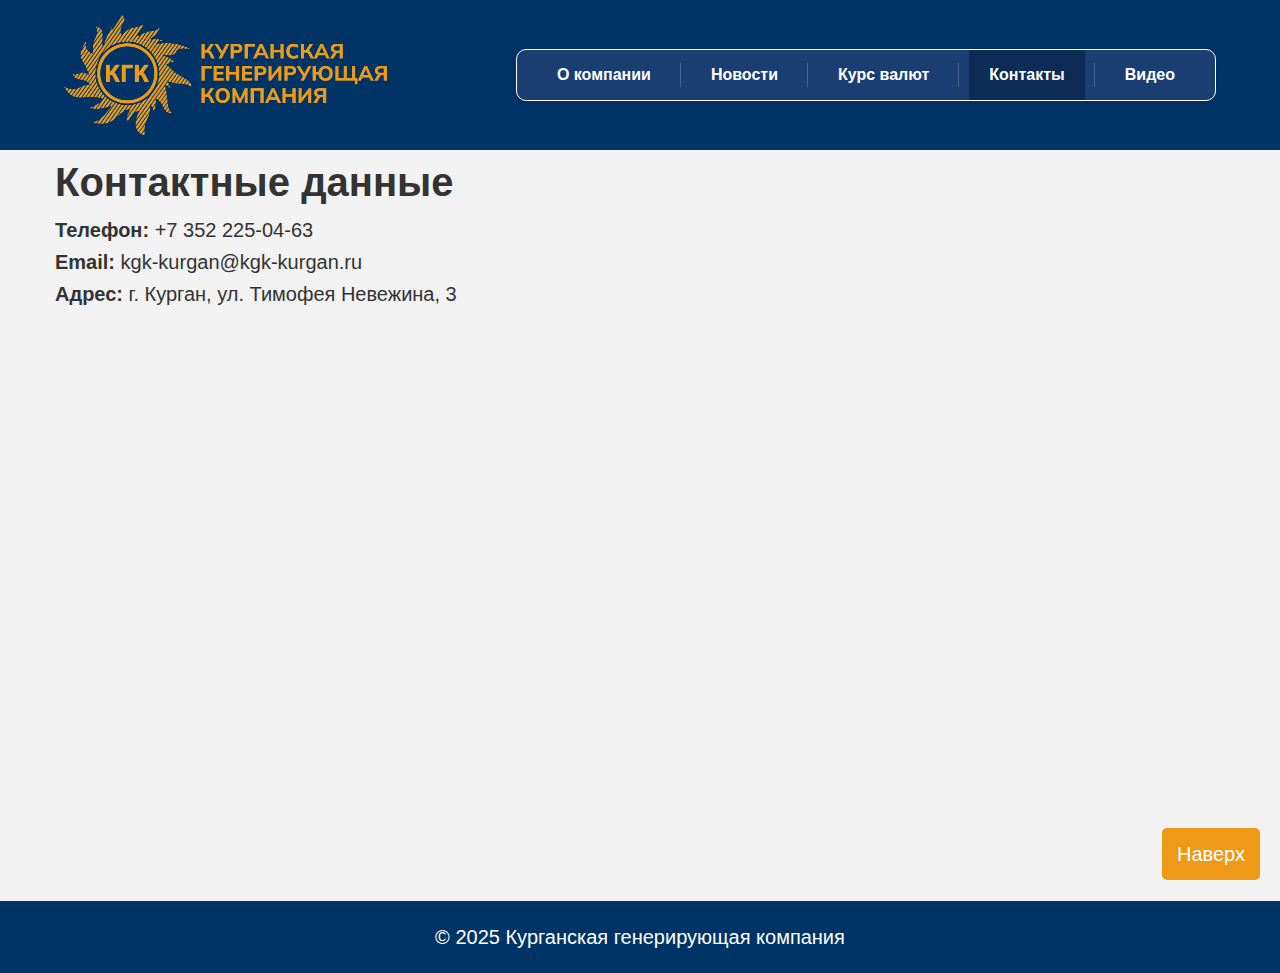
<file: contacts.html>
<!DOCTYPE html>
<html lang="ru">
<head>
  <meta charset="UTF-8" />
  <title>Контакты - КГК</title>
  <link rel="stylesheet" href="css/style.css" />
  <link rel="shortcut icon" href="favicon.ico" type="image/x-icon">
  <link rel="icon" href="favicon-32x32.png">
  <link rel="icon" href="favicon-16x16.png">
</head>
<body>
  <header>
    <div class="container">
      <img src="images/logo.png" class="logo" />
      <nav>
        <a href="index.html">О компании</a>
        <a href="news.html">Новости</a>
        <a href="currency.html">Курс валют</a>
        <a href="contacts.html" class="current">Контакты</a>
        <a href="video.html">Видео</a>
      </nav>
    </div>
  </header>

  <main class="text">
    <h1>Контактные данные</h1>
    <p><strong>Телефон:</strong> +7 352 225-04-63</p>
    <p><strong>Email:</strong> kgk-kurgan@kgk-kurgan.ru</p>
    <p><strong>Адрес:</strong> г. Курган, ул. Тимофея Невежина, 3</p><br>

    <iframe 
      src="https://yandex.ru/map-widget/v1/?ll=65.302212%2C55.430236&mode=search&ol=biz&oid=1121498910&z=17.28"
      width="100%" 
      height=500px 
      frameborder="0">
    </iframe>
  </main>

  <a href="#top" class="to-top">Наверх</a>

  <footer>
    © 2025 Курганская генерирующая компания
  </footer>
</body>
</html>
</file>
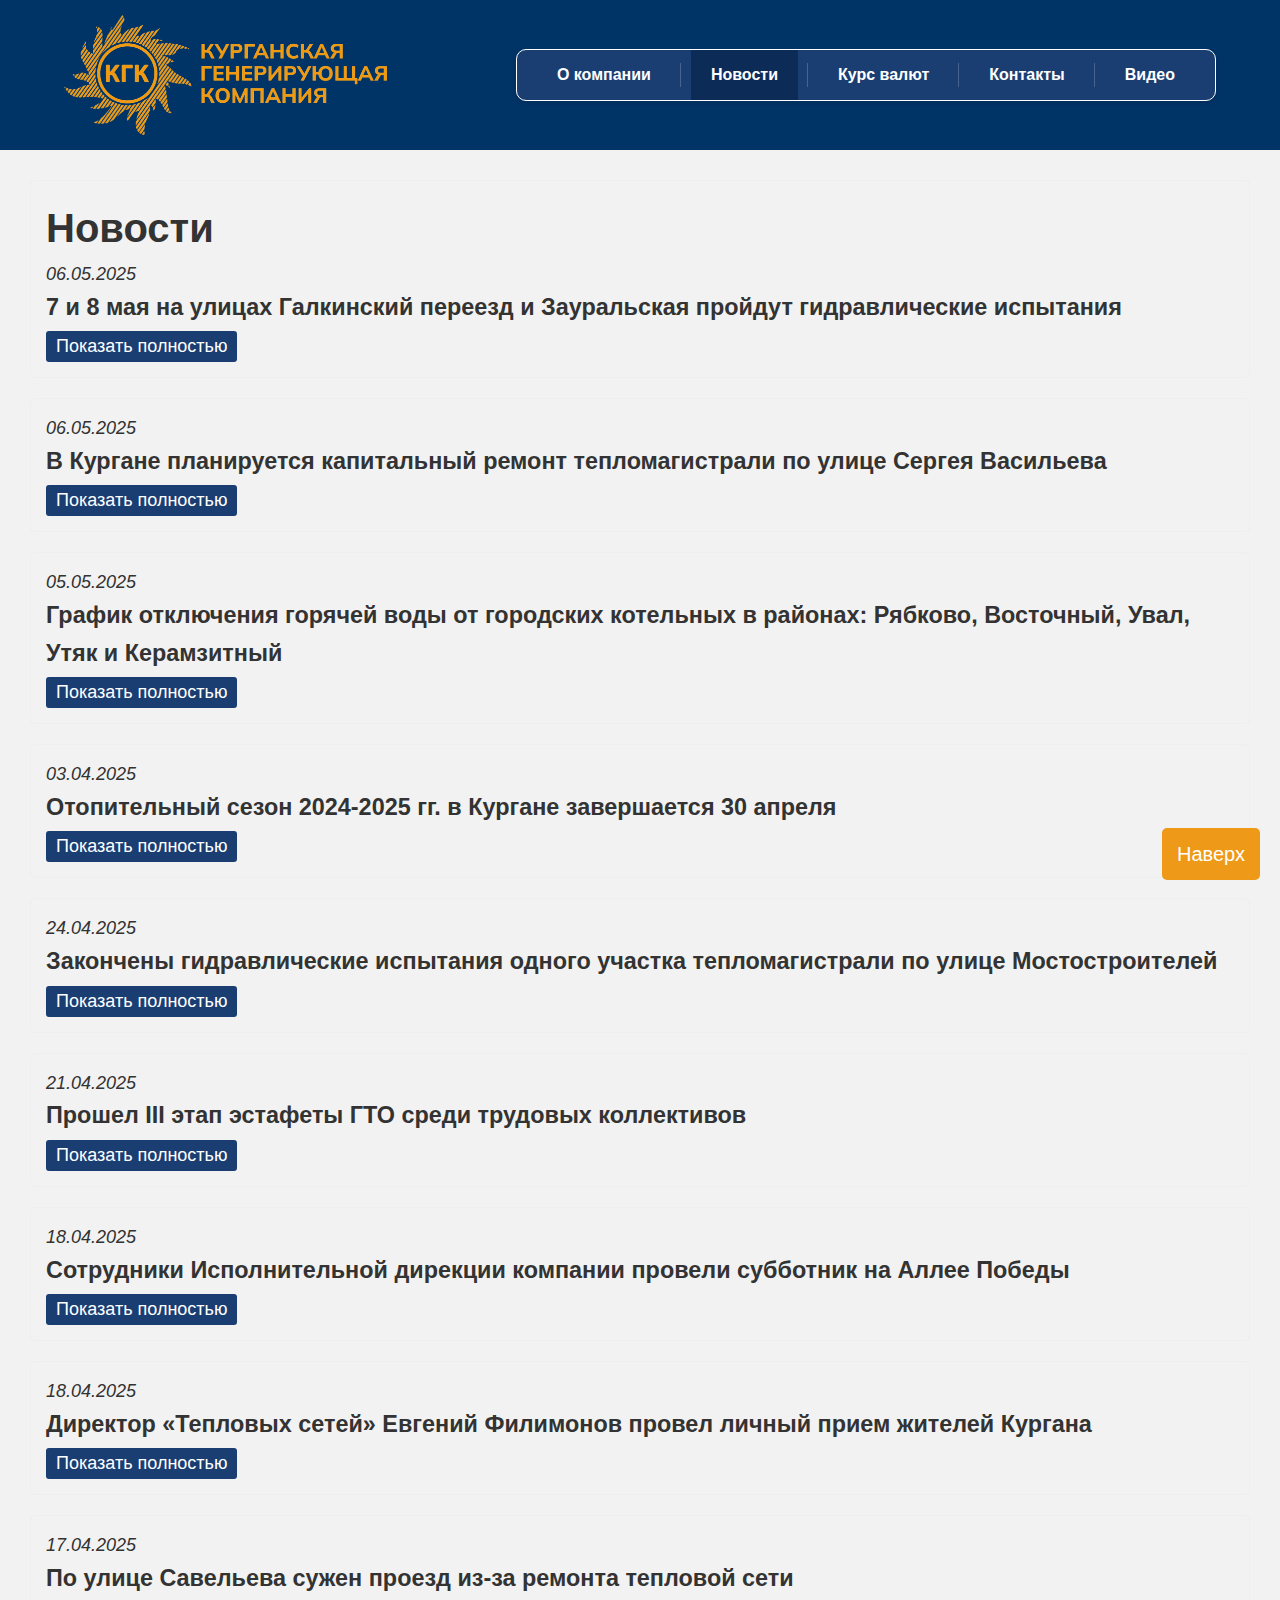
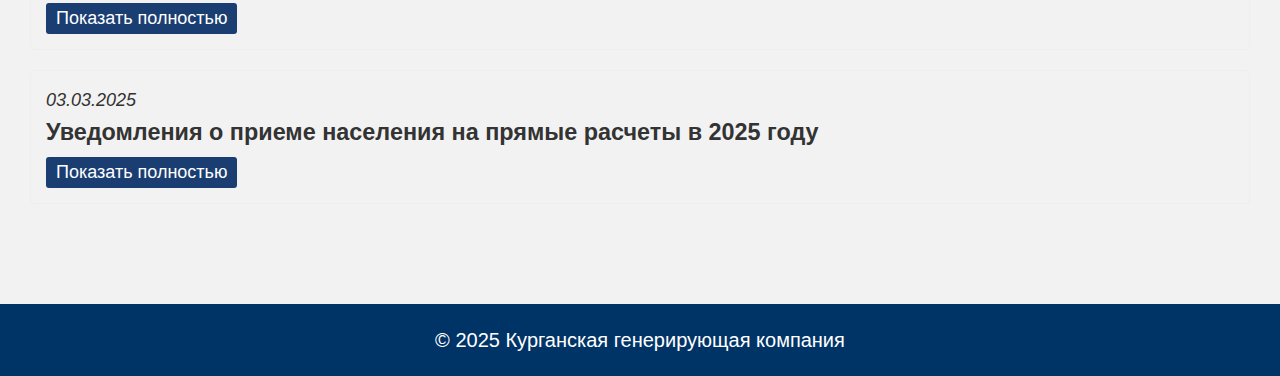
<file: news.html>
<!DOCTYPE html>
<html lang="ru">
<head>
  <meta charset="UTF-8" />
  <title>Новости - КГК</title>
  <link rel="stylesheet" href="css/style.css" />
  <link rel="shortcut icon" href="favicon.ico" type="image/x-icon">
  <link rel="icon" href="favicon-32x32.png">
  <link rel="icon" href="favicon-16x16.png">
  <style>
    .news-content {
      display: none;
      margin-top: 10px;
      padding: 10px;
      border-top: 1px solid #ddd;
    }
    .news {
      margin-bottom: 20px;
      padding: 15px;
      border: 1px solid #eee;
      border-radius: 5px;
    }
    .news-img {
      width: 700px;
    }
    .news-date {
      font-size: 18px;
      font-style: italic;
    }
  </style>
</head>
<body>
  <header>
    <div class="container">
      <img src="images/logo.png" class="logo" />
      <nav>
        <a href="index.html">О компании</a>
        <a href="news.html" class="current">Новости</a>
        <a href="currency.html">Курс валют</a>
        <a href="contacts.html">Контакты</a>
        <a href="video.html">Видео</a>
      </nav>
    </div>
  </header>

  <main>
    <div class="news">
      <h1>Новости</h1>
      <div class="news-date">06.05.2025</div>
      <h3>7 и 8 мая на улицах Галкинский переезд и Зауральская пройдут гидравлические испытания</h3>
      <button class="toggle-btn" onclick="toggleNews(this)">Показать полностью</button>
      <div class="news-content">
        <img src="images\news1.jpg" class="news-img"><br>
        <b>Осторожно, идут гидравлические испытания!</b><br>

        7 и 8 мая с 9:00 до 11:00 на улицах Галкинский переезд и Зауральская пройдут испытания участка тепломагистрали «Север-1» повышенным давлением.<br>

        Зоны повышенного внимания:<br>

        &bull; Участок над дорогой у Чеховского моста со стороны улицы Автозаводская<br>
        &bull; Дорога от Чеховского моста до кольца у «Гиперсити»<br>
        &bull; Улица Зауральская (проходит после Автозаводской)
      </div>
    </div>

    <div class="news">
      <div class="news-date">06.05.2025</div>
      <h3>В Кургане планируется капитальный ремонт тепломагистрали по улице Сергея Васильева</h3>
      <button class="toggle-btn" onclick="toggleNews(this)">Показать полностью</button>
      <div class="news-content">
        В Кургане планируется масштабный ремонт тепломагистрали по ул. Сергея Васильева. 
        Если проект утвердят, то на время ремонта будет отключена горячая вода для жителей домов центральной части города от улицы 1 Мая до района КСМ.<br>

        Речь идет о капитальном обновлении 1640 метров трубопровода по улице Сергея Васильева на участке от Парка Победы с поворотом на Тобольную и Пушкина до здания № 55 по улице Красина.
        Точные даты отключения горячей воды станут известны после утверждения графика администрацией города. Сейчас проект ремонта на рассмотрении.
      </div>
    </div>

    <div class="news">
      <div class="news-date">05.05.2025</div>
      <h3>График отключения горячей воды от городских котельных в районах: Рябково, Восточный, Увал, Утяк и Керамзитный</h3>
      <button class="toggle-btn" onclick="toggleNews(this)">Показать полностью</button>
      <div class="news-content">
        С 12 мая специалисты подразделения «Энергетические сети» приступают к летней ремонтной кампании. 
        К зиме сотрудникам необходимо подготовить оборудование 18 котельных и 8 центральных тепловых пунктов, а также проверить на прочность более 15 км 
        тепловых сетей в 10 районах города.
      </div>
    </div>

    <div class="news">
      <div class="news-date">03.04.2025</div>
      <h3>Отопительный сезон 2024-2025 гг. в Кургане завершается 30 апреля</h3>
      <button class="toggle-btn" onclick="toggleNews(this)">Показать полностью</button>
      <div class="news-content">
        Апрель в Кургане выдался теплым. И многие многоквартирные дома и учреждения уже перешли на автоматическое регулирование подачи тепла. 
        Постановлением администрации города Кургана принято решение завершить отопительный сезон с 30 апреля. Подача теплоносителя будет завершена для всех потребителей, 
        включая жилые дома и объекты соцсферы.
      </div>
    </div>

    <div class="news">
      <div class="news-date">24.04.2025</div>
      <h3>Закончены гидравлические испытания одного участка тепломагистрали по улице Мостостроителей</h3>
      <button class="toggle-btn" onclick="toggleNews(this)">Показать полностью</button>
      <div class="news-content">
        <b>Подготовка к зиме участка трубопровода от автомойки до речки Черная длилась в течение трех недель.</b><br>

        Подающий трубопровод выдержал проверку повышенным давлением со второго раза, обратный – с третьего раза. Было обновлено 94 метров труб. 
        Для сравнения: в прошлом году испытания проводились семь раз.<br>

        <b>Гидравлические испытания тепломагистрали по улице Мостостроителей на участке от речки Черная до улицы Алексеева начнутся после завершения отопительного сезона.</b>
      </div>
    </div>

    <div class="news">
      <div class="news-date">21.04.2025</div>
      <h3>Прошел III этап эстафеты ГТО среди трудовых коллективов</h3>
      <button class="toggle-btn" onclick="toggleNews(this)">Показать полностью</button>
      <div class="news-content">
        <img src="images\news2.jpg" class="news-img"><br>
        В Кургане состоялся третий – финальный – этап городской спартакиады ГТО, в котором приняла участие и сборная команда нашей компании. 
        Сотрудники предприятий города состязались в беге на длинные дистанции – 1 и 3 километра.<br>
        Запоминающимся стало выступление энергетической сборной, в состав которой вошли сотрудники Исполнительной дирекции, Тепловых сетей, 
        Курганской ТЭЦ-1, ТЭЦ-2 и Современных коммунальных систем. 
      </div>
    </div>

    <div class="news">
      <div class="news-date">18.04.2025</div>
      <h3>Сотрудники Исполнительной дирекции компании провели субботник на Аллее Победы</h3>
      <button class="toggle-btn" onclick="toggleNews(this)">Показать полностью</button>
      <div class="news-content">
        <img src="images\news3.jpg" class="news-img"><br>
        <b>Чистый город начинается с малого. И мы рады, что можем внести свой вклад в это важное дело!</b><br>

        Не изменяя своим многолетним традициям, сотрудники Исполнительной дирекции нашей компании взяли в руки грабли, метлы, 
        лопаты — и навели порядок на Аллее Победы. Она расположена прямо напротив здания по улице Невежина, 3.<br>

        Вывезено около 100 больших мешков с мусором!
      </div>
    </div>

    <div class="news">
      <div class="news-date">18.04.2025</div>
      <h3>Директор «Тепловых сетей» Евгений Филимонов провел личный прием жителей Кургана</h3>
      <button class="toggle-btn" onclick="toggleNews(this)">Показать полностью</button>
      <div class="news-content">
        <b>В рамках тематической недели, посвященной вопросам ЖКХ, директор «Тепловых сетей» Евгений Филимонов провел личный прием жителей Кургана.</b><br>

        Мероприятие было организовано Региональной общественной приемной Председателя партии «Единая Россия».<br>

        Курганцы интересовались, кто отвечает за уборку мусора и вырубку поросли вдоль теплотрасс и возле тепловых пунктов. Евгений Филимонов объяснил, 
        что это обязанность собственников земельных участков. Однако предприятие готово пойти навстречу и навести порядок возле теплопункта в районе Швейной фирмы.
      </div>
    </div>

    <div class="news">
      <div class="news-date">17.04.2025</div>
      <h3>По улице Савельева сужен проезд из-за ремонта тепловой сети</h3>
      <button class="toggle-btn" onclick="toggleNews(this)">Показать полностью</button>
      <div class="news-content">
        <b>Проведены гидравлические испытания тепловой магистрали по улице Савельева на отрезке между улицами Максима Горького и Урицкого.</b><br>

        В связи с теплой погодой подготовку этого участка к следующей зиме удалось начать раньше окончания отопительного сезона.<br>

        В ходе первых испытаниях обратный трубопровод выдержал повышенное давление в течение 10 минут, на подающем трубопроводе выявлен один дефект.<br>

        Замена изношенного участка трубы ведется с частичным перекрытием улицы Савельева на участке между улицами Максима Горького и Карла Маркса.<br>

        <b>Следует проявлять осторожность во время движения!</b>
      </div>
    </div>

    <div class="news">
      <div class="news-date">03.03.2025</div>
      <h3>Уведомления о приеме населения на прямые расчеты в 2025 году</h3>
      <button class="toggle-btn" onclick="toggleNews(this)">Показать полностью</button>
      <div class="news-content">
        <b>
          Энергосбытовая компания «Восток» информирует собственников и пользователей жилых помещений многоквартирных домов о заключении договоров и 
          начале предоставления коммунальной услуги по горячему водоснабжению и отоплению. 
        </b><br>

        &mdash; Договоры с ресурсоснабжающей организацией ПАО «КГК» по адресам: 1 микрорайон, 17; 6 микрорайон, 10А; ул. Некрасова, 17 считаются заключенными с 1 марта 2025 года.<br> 
        &mdash; Договоры с ресурсоснабжающей организацией ПАО «КГК» по адресам: 4 микрорайон, 46; 7 микрорайон, 28; ул. Алексеева, дом 14А считаются заключенными с 1 апреля 2025 года.<br>
        &mdash; Договоры с ресурсоснабжающей организацией ПАО «КГК» по адресам: 7-й микрорайон, дом 12 считаются заключенными с 1 мая 2025 года.
      </div>
    </div>
  </main>

  <a href="#top" class="to-top">Наверх</a>

  <footer>
    © 2025 Курганская генерирующая компания
  </footer>
  <script>
    function toggleNews(button) {
      const newsContent = button.nextElementSibling;
      if (newsContent.style.display === 'block') {
        newsContent.style.display = 'none';
        button.textContent = 'Показать полностью';
      } else {
        newsContent.style.display = 'block';
        button.textContent = 'Скрыть';
      }
    }
  </script>
</body>
</html>
</file>
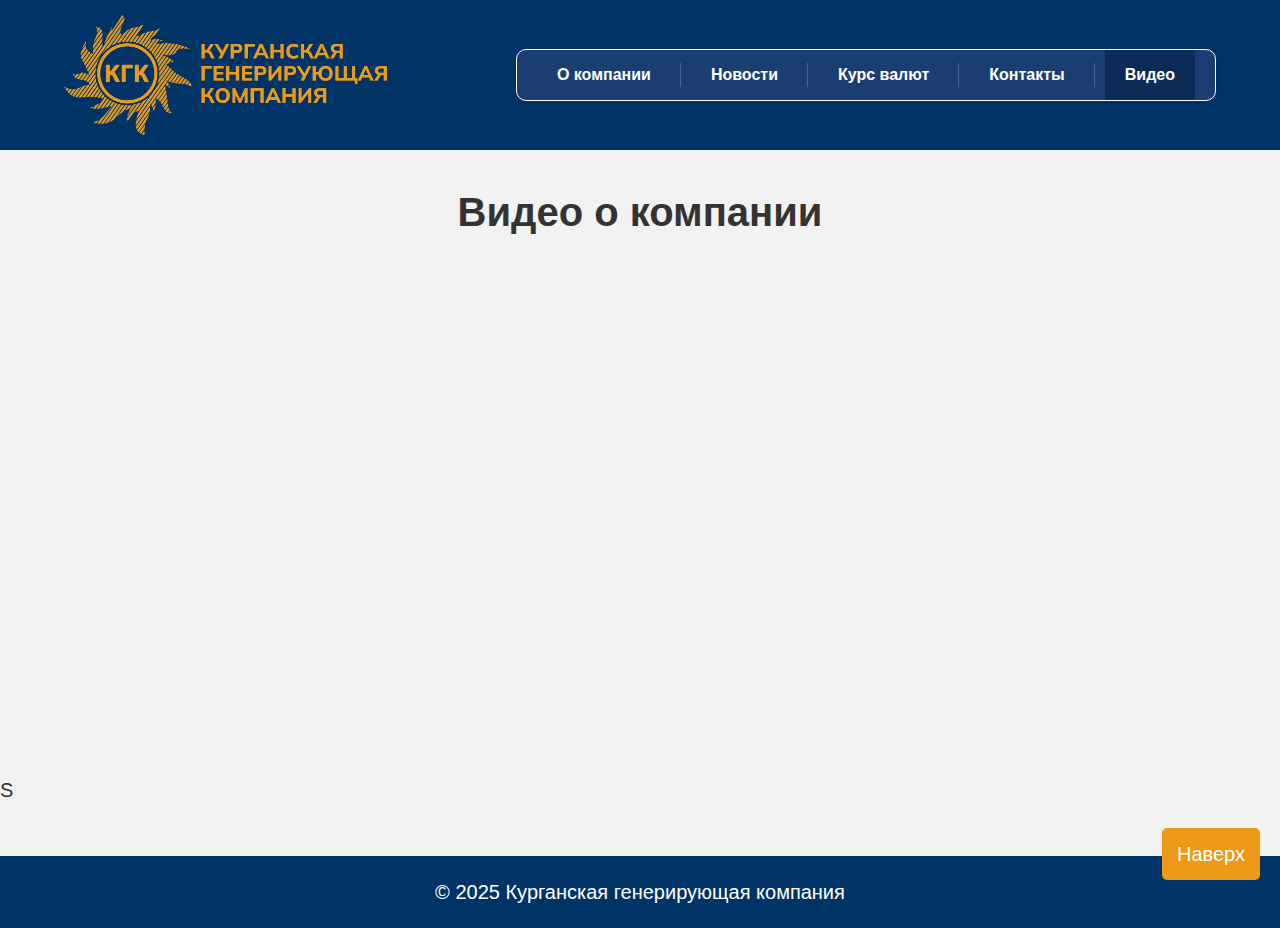
<file: video.html>
<!DOCTYPE html>
<html lang="ru">
<head>
  <meta charset="UTF-8" />
  <title>Видео - КГК</title>
  <link rel="stylesheet" href="css/style.css" />
  <link rel="shortcut icon" href="favicon.ico" type="image/x-icon">
  <link rel="icon" href="favicon-32x32.png">
  <link rel="icon" href="favicon-16x16.png">
  <style>
    .video {
      display: flex; 
      justify-content: center; 
      align-items: center; 
      text-align: left;
    }
  </style>
</head>
<body>
  <header>
    <div class="container">
      <img src="images/logo.png" class="logo" />
      <nav>
        <a href="index.html">О компании</a>
        <a href="news.html">Новости</a>
        <a href="currency.html">Курс валют</a>
        <a href="contacts.html">Контакты</a>
        <a href="video.html" class="current">Видео</a>
      </nav>
    </div>
  </header>

  <main>
    <h1 class="video">Видео о компании</h1>
    <div class="video">
      <iframe width="50%" height="500px" src="https://kgk-kurgan.ru/upload/iblock/ad6/e1herlok8y6gyn3u6djzqujdhzox64ia.mp4" 
              allow="accelerometer; autoplay; clipboard-write; encrypted-media; gyroscope; picture-in-picture" 
              frameborder="0" allowfullscreen></iframe>
    </div>
  </main>

  <a href="#top" class="to-top">Наверх</a>S

  <footer>
    © 2025 Курганская генерирующая компания
  </footer>
</body>
</html>
</file>
<file: css/style.css>
* {
    margin: 0;
    padding: 0;
    box-sizing: border-box;
  }
  
  body {
    font-family: Arial, sans-serif;
    background: #f2f2f2;
    color: #333;
    line-height: 1.6;
    font-size: 20px;
    min-height: 100vh;
    display: flex;
    flex-direction: column;
  }
  
  header {
    background-color: #003366;
    color: white;
    padding: 15px 0;
    position: relative;
    z-index: 1000;
    font-size: 28px;
  }
  
  .container {
    width: 90%;
    margin: auto;
    display: flex;
    align-items: center;
    justify-content: space-between;
  }
  
  .logo {
    height: 120px;
  }

  nav {
    display: flex;
    background-color: #1a3e72;
    border-radius: 10px;
    border: 1px solid;
    padding: 0;
    margin: 20px 0;
    box-shadow: 0 2px 5px rgba(0,0,0,0.1);
    padding-right: 20px;
  }

  nav a {
    color: white;
    text-decoration: none;
    padding: 12px 20px;
    font-size: 16px;
    font-weight: 500;
    transition: all 0.3s ease;
    text-align: center;
    flex-grow: 1;
    position: relative;
  }

  nav a:hover {
    background-color: #2a4e82; 
  }

  nav a.current {
    background-color: #0d2b57; 
    font-weight: 900;
  }

/* для каждой ссылки в навигации, кроме последней */
  nav a:not(:last-child)::after {
    content: "";
    position: absolute;
    right: -10px;
    top: 25%;
    height: 50%;
    width: 1px;
    background-color: rgba(255,255,255,0.2);
  }

  nav a {
    color: white;
    margin-left: 20px;
    text-decoration: none;
    font-weight: bold;
  }
  
  main {
    padding: 30px;
    flex: 1;
  }
  
  .text {
    max-width: 1200px;
    min-width: 1200px;
    margin: 0 auto;
    padding: 0 15px;
  }
  
  footer {
    background: #003366;
    color: white;
    text-align: center;
    padding: 20px;
    margin-top: 50px;
  }
  
/* кнопка наверх */
  .to-top {
    position: fixed;
    bottom: 20px;
    right: 20px;
    background: #ee9917;
    color: white;
    padding: 10px 15px;
    text-decoration: none;
    border-radius: 5px;
  }

  h1 {
    font-size: 40px;
    font-weight: 800;
    color: #333;
  }

  .toggle-btn {
    background: #1a3e72;
    color: white;
    border: none;
    padding: 5px 10px;
    border-radius: 3px;
    cursor: pointer;
    margin-top: 5px;
    font-size: 18px;
  }
</file>
